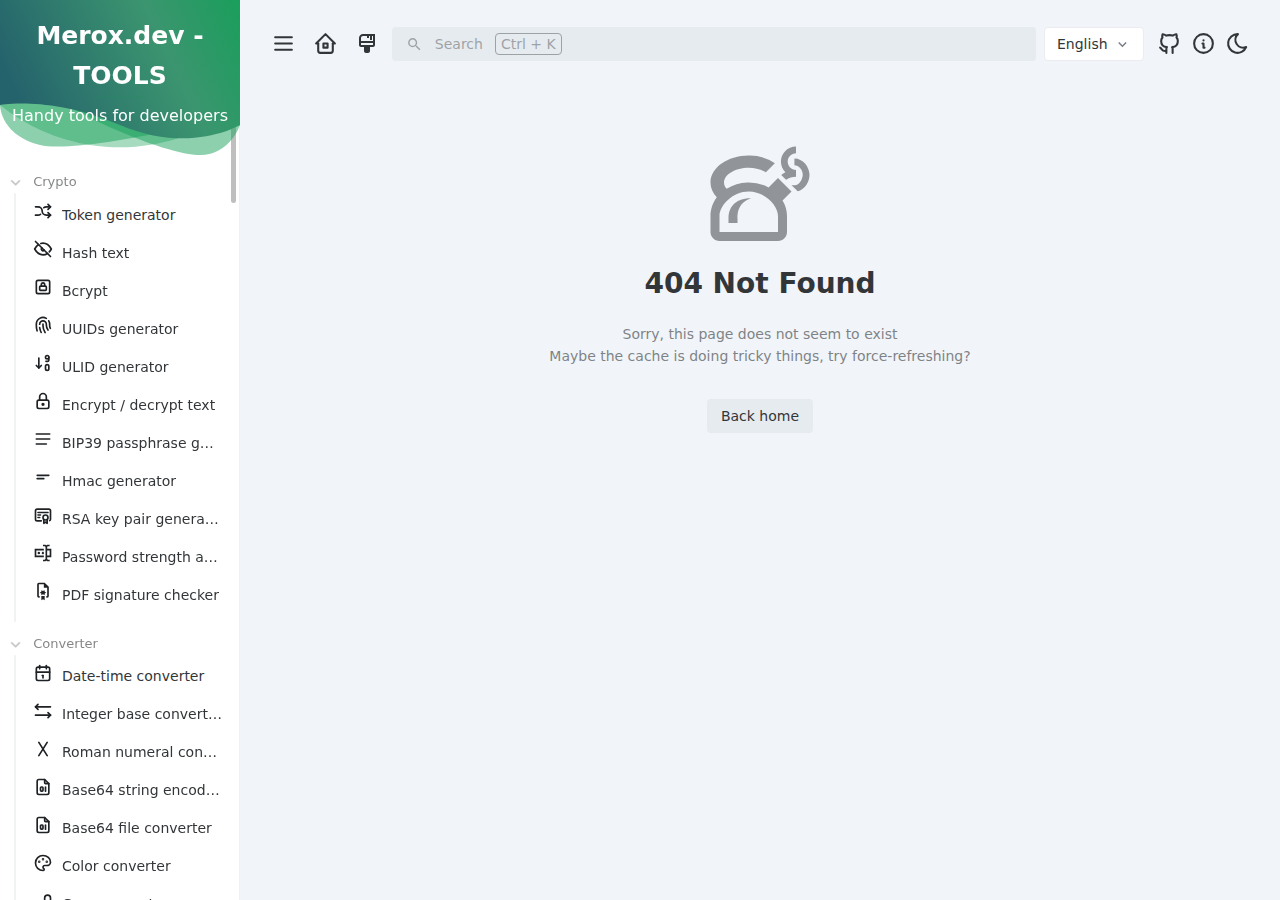
<file: index.html>
<!DOCTYPE html>
<html lang="en">
  <head>
    <meta charset="UTF-8" />
    <link rel="icon" href="favicon.ico" />
    <meta name="viewport" content="width=device-width, initial-scale=1.0" />
    <title>IT Tools - Handy online tools for developers</title>
    <meta itemprop="name" content="IT Tools - Handy online tools for developers" />
    <meta
      name="description"
      content="Collection of handy online tools for developers, with great UX. IT Tools is a free and open-source collection of handy online tools for developers & people working in IT."
    />
    <meta
      itemprop="description"
      content="Collection of handy online tools for developers, with great UX. IT Tools is a free and open-source collection of handy online tools for developers & people working in IT."
    />
    <link rel="author" href="humans.txt" />
    <link rel="canonical" href="https://it-tools.tech" />

    <link rel="apple-touch-icon" sizes="180x180" href="apple-touch-icon.png" />
    <link rel="icon" type="image/png" sizes="32x32" href="favicon-32x32.png" />
    <link rel="icon" type="image/png" sizes="16x16" href="favicon-16x16.png" />
    <link rel="mask-icon" href="safari-pinned-tab.svg" color="#18a058" />
    <meta name="msapplication-TileColor" content="#da532c" />
    <meta name="theme-color" content="#ffffff" />

    <meta property="og:url" content="https://it-tools.tech/" />
    <meta property="og:type" content="website" />
    <meta property="og:title" content="IT Tools - Handy online tools for developers" />
    <meta
      property="og:description"
      content="Collection of handy online tools for developers, with great UX. IT Tools is a free and open-source collection of handy online tools for developers & people working in IT."
    />
    <meta property="og:image" content="https://it-tools.tech/banner.png?v=2" />

    <meta name="twitter:card" content="summary_large_image" />
    <meta name="twitter:site" content="@ittoolsdottech" />
    <meta name="twitter:creator" content="@cthmsst" />

    <meta name="twitter:title" content="IT Tools - Handy online tools for developers" />
    <meta
      name="twitter:description"
      content="Collection of handy online tools for developers, with great UX. IT Tools is a free and open-source collection of handy online tools for developers & people working in IT."
    />
    <meta name="twitter:image" content="https://it-tools.tech/banner.png?v=2" />
    <meta name="twitter:image:alt" content="IT Tools - Handy online tools for developers" />
    <script type="module" crossorigin src="/assets/index-f857f4b3.js"></script>
    <link rel="stylesheet" href="/assets/index-f0157274.css">
  <link rel="manifest" href="/manifest.webmanifest">
  
  <script async src="https://pagead2.googlesyndication.com/pagead/js/adsbygoogle.js?client=ca-pub-2989869646477878"
     crossorigin="anonymous"></script>
  </head>
  <body>
    <div id="app"></div>
    
  </body>
</html>
</file>
<file: assets/index-f0157274.css>
*,:before,:after{--un-rotate:0;--un-rotate-x:0;--un-rotate-y:0;--un-rotate-z:0;--un-scale-x:1;--un-scale-y:1;--un-scale-z:1;--un-skew-x:0;--un-skew-y:0;--un-translate-x:0;--un-translate-y:0;--un-translate-z:0;--un-pan-x: ;--un-pan-y: ;--un-pinch-zoom: ;--un-scroll-snap-strictness:proximity;--un-ordinal: ;--un-slashed-zero: ;--un-numeric-figure: ;--un-numeric-spacing: ;--un-numeric-fraction: ;--un-border-spacing-x:0;--un-border-spacing-y:0;--un-ring-offset-shadow:0 0 rgb(0 0 0 / 0);--un-ring-shadow:0 0 rgb(0 0 0 / 0);--un-shadow-inset: ;--un-shadow:0 0 rgb(0 0 0 / 0);--un-ring-inset: ;--un-ring-offset-width:0px;--un-ring-offset-color:#fff;--un-ring-width:0px;--un-ring-color:rgb(147 197 253 / .5);--un-blur: ;--un-brightness: ;--un-contrast: ;--un-drop-shadow: ;--un-grayscale: ;--un-hue-rotate: ;--un-invert: ;--un-saturate: ;--un-sepia: ;--un-backdrop-blur: ;--un-backdrop-brightness: ;--un-backdrop-contrast: ;--un-backdrop-grayscale: ;--un-backdrop-hue-rotate: ;--un-backdrop-invert: ;--un-backdrop-opacity: ;--un-backdrop-saturate: ;--un-backdrop-sepia: }::backdrop{--un-rotate:0;--un-rotate-x:0;--un-rotate-y:0;--un-rotate-z:0;--un-scale-x:1;--un-scale-y:1;--un-scale-z:1;--un-skew-x:0;--un-skew-y:0;--un-translate-x:0;--un-translate-y:0;--un-translate-z:0;--un-pan-x: ;--un-pan-y: ;--un-pinch-zoom: ;--un-scroll-snap-strictness:proximity;--un-ordinal: ;--un-slashed-zero: ;--un-numeric-figure: ;--un-numeric-spacing: ;--un-numeric-fraction: ;--un-border-spacing-x:0;--un-border-spacing-y:0;--un-ring-offset-shadow:0 0 rgb(0 0 0 / 0);--un-ring-shadow:0 0 rgb(0 0 0 / 0);--un-shadow-inset: ;--un-shadow:0 0 rgb(0 0 0 / 0);--un-ring-inset: ;--un-ring-offset-width:0px;--un-ring-offset-color:#fff;--un-ring-width:0px;--un-ring-color:rgb(147 197 253 / .5);--un-blur: ;--un-brightness: ;--un-contrast: ;--un-drop-shadow: ;--un-grayscale: ;--un-hue-rotate: ;--un-invert: ;--un-saturate: ;--un-sepia: ;--un-backdrop-blur: ;--un-backdrop-brightness: ;--un-backdrop-contrast: ;--un-backdrop-grayscale: ;--un-backdrop-hue-rotate: ;--un-backdrop-invert: ;--un-backdrop-opacity: ;--un-backdrop-saturate: ;--un-backdrop-sepia: }.divider,[divider=""]{height:1px;background-color:currentColor;opacity:.1}.pretty-scrollbar::-webkit-scrollbar,[pretty-scrollbar=""]::-webkit-scrollbar{width:var(--scrollbar-width);height:var(--scrollbar-height)}.pretty-scrollbar,[pretty-scrollbar=""]{overflow:auto;scrollbar-color:var(--scrollbar-thumb) var(--scrollbar-track);--scrollbar-track:#f5f5f5;--scrollbar-thumb:#ddd;--scrollbar-width:8px;--scrollbar-height:8px;--scrollbar-track-radius:4px;--scrollbar-thumb-radius:4px;--un-scrollbar-thumb-opacity:1;--scrollbar-thumb:rgba(209,213,219,var(--un-scrollbar-thumb-opacity));--un-scrollbar-track-opacity:1;--scrollbar-track:rgba(243,244,246,var(--un-scrollbar-track-opacity))}.pretty-scrollbar::-webkit-scrollbar-thumb,[pretty-scrollbar=""]::-webkit-scrollbar-thumb{border-radius:var(--scrollbar-thumb-radius);background-color:var(--scrollbar-thumb)}.pretty-scrollbar::-webkit-scrollbar-track,[pretty-scrollbar=""]::-webkit-scrollbar-track{border-radius:var(--scrollbar-track-radius);background-color:var(--scrollbar-track)}.dark .pretty-scrollbar,.dark [pretty-scrollbar=""]{--un-scrollbar-thumb-opacity:1;--scrollbar-thumb:rgba(66,66,66,var(--un-scrollbar-thumb-opacity));--un-scrollbar-track-opacity:1;--scrollbar-track:rgba(104,104,104,var(--un-scrollbar-track-opacity))}.absolute,[absolute=""]{position:absolute}.fixed,[fixed=""]{position:fixed}.relative,[relative=""]{position:relative}.static{position:static}.bottom-100\%{bottom:100%}.left-0,[left-0=""]{left:0}.left-100\%{left:100%}.left-50\%{left:50%}.right-100\%{right:100%}.right-10px,[right-10px=""]{right:10px}.top-0,[top-0=""]{top:0}.top-100\%{top:100%}.top-10px,[top-10px=""]{top:10px}.top-50\%{top:50%}.line-clamp-2,[line-clamp~="2"]{overflow:hidden;display:-webkit-box;-webkit-box-orient:vertical;-webkit-line-clamp:2;line-clamp:2}.z-10,[z-10=""]{z-index:10}.grid,[grid=""]{display:grid}.grid-cols-1,[cols~="1"],[grid-cols-1=""]{grid-template-columns:repeat(1,minmax(0,1fr))}.grid-cols-2,[grid-cols-2=""]{grid-template-columns:repeat(2,minmax(0,1fr))}.grid-cols-5,[grid-cols-5=""]{grid-template-columns:repeat(5,minmax(0,1fr))}[cols~="3"]{grid-template-columns:repeat(3,minmax(0,1fr))}[cols~="4"]{grid-template-columns:repeat(4,minmax(0,1fr))}[rows~="1"]{grid-template-rows:repeat(1,minmax(0,1fr))}[rows~="2"]{grid-template-rows:repeat(2,minmax(0,1fr))}[rows~="20"]{grid-template-rows:repeat(20,minmax(0,1fr))}[rows~="3"]{grid-template-rows:repeat(3,minmax(0,1fr))}[rows~="4"]{grid-template-rows:repeat(4,minmax(0,1fr))}[rows~="5"]{grid-template-rows:repeat(5,minmax(0,1fr))}[rows~="8"]{grid-template-rows:repeat(8,minmax(0,1fr))}.m-0,[m-0=""]{margin:0}.m-x-auto,.mx-auto,[m-x-auto=""],[mx-auto=""]{margin-left:auto;margin-right:auto}.mx-1,[mx-1=""]{margin-left:.25rem;margin-right:.25rem}.mx-2{margin-left:.5rem;margin-right:.5rem}.my,.my-4,[my-4=""]{margin-top:1rem;margin-bottom:1rem}.my-16px,[my-16px=""]{margin-top:16px;margin-bottom:16px}.my-2,[my-2=""]{margin-top:.5rem;margin-bottom:.5rem}.my-3,[my-3=""]{margin-top:.75rem;margin-bottom:.75rem}.my-5px{margin-top:5px;margin-bottom:5px}.my-8,[my-8=""]{margin-top:2rem;margin-bottom:2rem}.mb-1,[mb-1=""]{margin-bottom:.25rem}.mb-10,[mb-10=""]{margin-bottom:2.5rem}.mb-2,[mb-2=""]{margin-bottom:.5rem}.mb-3,[mb-3=""]{margin-bottom:.75rem}.mb-4,[mb-4=""]{margin-bottom:1rem}.mb-5,[mb-5=""]{margin-bottom:1.25rem}.mb-5px,[mb-5px=""]{margin-bottom:5px}.mb-6,[mb-6=""]{margin-bottom:1.5rem}.mb-8,[mb-8=""]{margin-bottom:2rem}.me{margin-inline-end:1rem}.ml-2,[ml-2=""]{margin-left:.5rem}.ml-3,[ml-3=""]{margin-left:.75rem}.ml-5px{margin-left:5px}.ml-6px,[ml-6px=""]{margin-left:6px}.ml-8px,[ml-8px=""]{margin-left:8px}.mr-2,[mr-2=""]{margin-right:.5rem}.mr-3,[mr-3=""]{margin-right:.75rem}.mr-4,[mr-4=""]{margin-right:1rem}.mr-5px{margin-right:5px}.mr-6px,[mr-6px=""]{margin-right:6px}.ms{margin-inline-start:1rem}.mt-1,[mt-1=""]{margin-top:.25rem}.mt-12,[mt-12=""]{margin-top:3rem}.mt-12px,[mt-12px=""]{margin-top:12px}.mt-2,[mt-2=""]{margin-top:.5rem}.mt-20,[mt-20=""]{margin-top:5rem}.mt-25px{margin-top:25px}.mt-3,[mt-3=""]{margin-top:.75rem}.mt-4,[mt-4=""]{margin-top:1rem}.mt-5,[mt-5=""]{margin-top:1.25rem}.mt-50px,[mt-50px=""]{margin-top:50px}.mt-5px{margin-top:5px}.mt-60px,[mt-60px=""]{margin-top:60px}.block{display:block}.inline-block,[inline-block=""]{display:inline-block}.hidden,[hidden=""]{display:none}[size~="1"]{width:.25rem;height:.25rem}[size~="18"]{width:4.5rem;height:4.5rem}[size~="22"]{width:5.5rem;height:5.5rem}[size~="25"]{width:6.25rem;height:6.25rem}[size~="30"]{width:7.5rem;height:7.5rem}[size~="40"]{width:10rem;height:10rem}.h-1px{height:1px}.h-30px,[h-30px=""]{height:30px}.h-600px,[h-600px=""]{height:600px}.h-full,[h-full=""]{height:100%}.h1{height:.25rem}.h2{height:.5rem}.h3{height:.75rem}.h6{height:1.5rem}.important\:h-10,[important\:h-10=""]{height:2.5rem!important}.important\:h-12,[important\:h-12=""]{height:3rem!important}.important\:max-w-650px,[important\:max-w-650px=""]{max-width:650px!important}.important\:w-10,[important\:w-10=""]{width:2.5rem!important}.max-h-312px,[max-h-312px=""]{max-height:312px}.max-h-full,[max-h-full=""]{max-height:100%}.max-w-100px{max-width:100px}.max-w-2400px,[max-w-2400px=""]{max-width:2400px}.max-w-600px,[max-w-600px=""]{max-width:600px}.max-w-sm,[max-w-sm=""]{max-width:24rem}.max-w-xl,[max-w-xl=""]{max-width:36rem}.min-w-0,[min-w-0=""]{min-width:0}.min-w-130px,[min-w-130px=""]{min-width:130px}.min-w-fit,[min-w-fit=""]{min-width:fit-content}.w-100px,[w-100px=""]{width:100px}.w-150px,[w-150px=""]{width:150px}.w-200px,[w-200px=""]{width:200px}.w-30px,[w-30px=""]{width:30px}.w-75px,[w-75px=""]{width:75px}.w-full,[w-full=""]{width:100%}[w~="90%"]{width:90%}.flex,[flex=""]{display:flex}.inline-flex{display:inline-flex}.important\:flex-full,[important\:flex-full=""]{flex:100%!important}.flex-1,[flex-1=""]{flex:1 1 0%}.important\:flex-1,[important\:flex-1=""]{flex:1 1 0%!important}.flex-shrink{flex-shrink:1}.important\:flex-shrink-0,[important\:flex-shrink-0=""]{flex-shrink:0!important}.shrink-0,[shrink-0=""]{flex-shrink:0}.flex-grow,[flex-grow=""]{flex-grow:1}.important\:flex-grow-0,[important\:flex-grow-0=""]{flex-grow:0!important}.important\:flex-grow-0\>{flex-grow:1!important}.flex-basis-5xl,[flex-basis-5xl=""]{flex-basis:3rem}.flex-row{flex-direction:row}.flex-col,[flex-col=""]{flex-direction:column}.flex-wrap{flex-wrap:wrap}.flex-nowrap,[flex-nowrap=""]{flex-wrap:nowrap}.table{display:table}.border-collapse{border-collapse:collapse}.-translate-x-1\/2{--un-translate-x:-50%;transform:translate(var(--un-translate-x)) translateY(var(--un-translate-y)) translateZ(var(--un-translate-z)) rotate(var(--un-rotate)) rotateX(var(--un-rotate-x)) rotateY(var(--un-rotate-y)) rotate(var(--un-rotate-z)) skew(var(--un-skew-x)) skewY(var(--un-skew-y)) scaleX(var(--un-scale-x)) scaleY(var(--un-scale-y)) scaleZ(var(--un-scale-z))}.-translate-y-1\/2{--un-translate-y:-50%;transform:translate(var(--un-translate-x)) translateY(var(--un-translate-y)) translateZ(var(--un-translate-z)) rotate(var(--un-rotate)) rotateX(var(--un-rotate-x)) rotateY(var(--un-rotate-y)) rotate(var(--un-rotate-z)) skew(var(--un-skew-x)) skewY(var(--un-skew-y)) scaleX(var(--un-scale-x)) scaleY(var(--un-scale-y)) scaleZ(var(--un-scale-z))}.rotate-0{--un-rotate-x:0;--un-rotate-y:0;--un-rotate-z:0;--un-rotate:0;transform:translate(var(--un-translate-x)) translateY(var(--un-translate-y)) translateZ(var(--un-translate-z)) rotate(var(--un-rotate)) rotateX(var(--un-rotate-x)) rotateY(var(--un-rotate-y)) rotate(var(--un-rotate-z)) skew(var(--un-skew-x)) skewY(var(--un-skew-y)) scaleX(var(--un-scale-x)) scaleY(var(--un-scale-y)) scaleZ(var(--un-scale-z))}.rotate-90{--un-rotate-x:0;--un-rotate-y:0;--un-rotate-z:0;--un-rotate:90deg;transform:translate(var(--un-translate-x)) translateY(var(--un-translate-y)) translateZ(var(--un-translate-z)) rotate(var(--un-rotate)) rotateX(var(--un-rotate-x)) rotateY(var(--un-rotate-y)) rotate(var(--un-rotate-z)) skew(var(--un-skew-x)) skewY(var(--un-skew-y)) scaleX(var(--un-scale-x)) scaleY(var(--un-scale-y)) scaleZ(var(--un-scale-z))}.transform-rotate--90{--un-rotate-x:0;--un-rotate-y:0;--un-rotate-z:0;--un-rotate:-90deg;transform:translate(var(--un-translate-x)) translateY(var(--un-translate-y)) translateZ(var(--un-translate-z)) rotate(var(--un-rotate)) rotateX(var(--un-rotate-x)) rotateY(var(--un-rotate-y)) rotate(var(--un-rotate-z)) skew(var(--un-skew-x)) skewY(var(--un-skew-y)) scaleX(var(--un-scale-x)) scaleY(var(--un-scale-y)) scaleZ(var(--un-scale-z))}.scale-0{--un-scale-x:0;--un-scale-y:0;transform:translate(var(--un-translate-x)) translateY(var(--un-translate-y)) translateZ(var(--un-translate-z)) rotate(var(--un-rotate)) rotateX(var(--un-rotate-x)) rotateY(var(--un-rotate-y)) rotate(var(--un-rotate-z)) skew(var(--un-skew-x)) skewY(var(--un-skew-y)) scaleX(var(--un-scale-x)) scaleY(var(--un-scale-y)) scaleZ(var(--un-scale-z))}.scale-100{--un-scale-x:1;--un-scale-y:1;transform:translate(var(--un-translate-x)) translateY(var(--un-translate-y)) translateZ(var(--un-translate-z)) rotate(var(--un-rotate)) rotateX(var(--un-rotate-x)) rotateY(var(--un-rotate-y)) rotate(var(--un-rotate-z)) skew(var(--un-skew-x)) skewY(var(--un-skew-y)) scaleX(var(--un-scale-x)) scaleY(var(--un-scale-y)) scaleZ(var(--un-scale-z))}.transform{transform:translate(var(--un-translate-x)) translateY(var(--un-translate-y)) translateZ(var(--un-translate-z)) rotate(var(--un-rotate)) rotateX(var(--un-rotate-x)) rotateY(var(--un-rotate-y)) rotate(var(--un-rotate-z)) skew(var(--un-skew-x)) skewY(var(--un-skew-y)) scaleX(var(--un-scale-x)) scaleY(var(--un-scale-y)) scaleZ(var(--un-scale-z))}.cursor-pointer,[cursor-pointer=""]{cursor:pointer}.resize{resize:both}.items-center,[items-center=""]{align-items:center}.items-baseline,[items-baseline=""]{align-items:baseline}.important\:justify-start,[important\:justify-start=""]{justify-content:flex-start!important}.justify-center,[justify-center=""]{justify-content:center}.justify-between,[justify-between=""]{justify-content:space-between}.gap-10px,[gap-10px=""]{gap:10px}.gap-12,[gap-12=""]{gap:3rem}.gap-12px,[gap-12px=""]{gap:12px}.gap-2,[gap-2=""]{gap:.5rem}.gap-3,[gap-3=""]{gap:.75rem}.gap-4,[gap-4=""]{gap:1rem}.gap-5px,[gap-5px=""]{gap:5px}.gap-8px,[gap-8px=""]{gap:8px}.gap-y-2,[gap-y-2=""]{row-gap:.5rem}.overflow-auto,[overflow-auto=""]{overflow:auto}.overflow-hidden,[overflow-hidden=""]{overflow:hidden}.overflow-x-auto{overflow-x:auto}.overflow-y-auto,[overflow-y-auto=""]{overflow-y:auto}.truncate,[truncate=""]{overflow:hidden;text-overflow:ellipsis;white-space:nowrap}.whitespace-nowrap{white-space:nowrap}.break-all,[break-all=""]{word-break:break-all}.break-anywhere,[break-anywhere=""]{overflow-wrap:anywhere}.\!border-2px{border-width:2px!important}.b,.border,[border=""],[border~="1px"]{border-width:1px}.border-2px{border-width:2px}.important\:border-x,[important\:border-x~="1px"]{border-left-width:1px!important;border-right-width:1px!important}.b-r,[b-r=""]{border-right-width:1px}.border-b,[border-b~="1px"]{border-bottom-width:1px}.b-gray,[b-gray=""]{--un-border-opacity:1;border-color:rgb(156 163 175 / var(--un-border-opacity))}.border-current,[border-current=""],[border~=current]{border-color:currentColor}.border-gray-300{--un-border-opacity:1;border-color:rgb(209 213 219 / var(--un-border-opacity))}.border-primary{--un-border-opacity:1;border-color:rgb(30 165 76 / var(--un-border-opacity))}.important\:border-primary,.\!hover\:border-primary:hover,.hover\:important\:border-primary:hover,[hover\:important\:border-primary=""]:hover{--un-border-opacity:1 !important;border-color:rgb(30 165 76 / var(--un-border-opacity))!important}[important\:border-x~=gray]{--un-border-opacity:1 !important;--un-border-left-opacity:var(--un-border-opacity) !important;border-left-color:rgb(156 163 175 / var(--un-border-left-opacity))!important;--un-border-right-opacity:var(--un-border-opacity) !important;border-right-color:rgb(156 163 175 / var(--un-border-right-opacity))!important}.dark [border-b~="dark:#282828"]{--un-border-opacity:1;--un-border-bottom-opacity:var(--un-border-opacity);border-bottom-color:rgb(40 40 40 / var(--un-border-bottom-opacity))}.dark [border-b~="dark:transparent"]{border-bottom-color:transparent}[border-b~="#efeff5"]{--un-border-opacity:1;--un-border-bottom-opacity:var(--un-border-opacity);border-bottom-color:rgb(239 239 245 / var(--un-border-bottom-opacity))}.b-op-10,[b-op-10=""]{--un-border-opacity:.1}.border-op-40,[border-op-40=""]{--un-border-opacity:.4}.border-opacity-100{--un-border-opacity:1}.border-opacity-50{--un-border-opacity:.5}[border~=op-30]{--un-border-opacity:.3}[important\:border-x~=op-40]{--un-border-left-opacity:.4 !important;--un-border-right-opacity:.4 !important}.b-rd-4px,[b-rd-4px=""]{border-radius:4px}.b-rd-xl,[b-rd-xl=""]{border-radius:.75rem}.important\:rounded-0,[important\:rounded-0=""]{border-radius:0!important}.rounded,[rounded=""]{border-radius:.25rem}.rounded-full{border-radius:9999px}.rounded-lg{border-radius:.5rem}.rounded-md,[rounded-md=""]{border-radius:.375rem}.important\:rounded-l-none,[important\:rounded-l-none=""]{border-top-left-radius:0!important;border-bottom-left-radius:0!important}.important\:rounded-r-none,[important\:rounded-r-none=""]{border-top-right-radius:0!important;border-bottom-right-radius:0!important}.border-dashed{border-style:dashed}.border-solid,[border-solid=""],[border~=solid]{border-style:solid}.important\:border-none,[important\:border-none=""]{border-style:none!important}[important\:border-x~=solid]{border-left-style:solid!important;border-right-style:solid!important}.b-r-solid,[b-r-solid=""]{border-right-style:solid}.important\:border-b-none{border-bottom-style:none!important}[border-b~=solid]{border-bottom-style:solid}.bg-\#eeeeee{--un-bg-opacity:1;background-color:rgb(238 238 238 / var(--un-bg-opacity))}.bg-\#ffffff{--un-bg-opacity:1;background-color:rgb(255 255 255 / var(--un-bg-opacity))}.bg-black{--un-bg-opacity:1;background-color:rgb(0 0 0 / var(--un-bg-opacity))}.bg-gray-300{--un-bg-opacity:1;background-color:rgb(209 213 219 / var(--un-bg-opacity))}.bg-primary{--un-bg-opacity:1;background-color:rgb(30 165 76 / var(--un-bg-opacity))}.bg-white{--un-bg-opacity:1;background-color:rgb(255 255 255 / var(--un-bg-opacity))}.dark .dark\:bg-\#232323{--un-bg-opacity:1;background-color:rgb(35 35 35 / var(--un-bg-opacity))}.dark .dark\:bg-\#333333{--un-bg-opacity:1;background-color:rgb(51 51 51 / var(--un-bg-opacity))}.hover\:bg-primary:hover,[hover\:bg-primary=""]:hover{--un-bg-opacity:1;background-color:rgb(30 165 76 / var(--un-bg-opacity))}.important\:p0,[important\:p0=""],[important\:pa-0=""]{padding:0!important}.important\:pa-12px,[important\:pa-12px=""]{padding:12px!important}.p-8,[p-8=""]{padding:2rem}.pa-24px,[pa-24px=""]{padding:24px}.pa-3,[pa-3=""]{padding:.75rem}.pa-5,[pa-5=""]{padding:1.25rem}.important\:py-12,[important\:py-12=""]{padding-top:3rem!important;padding-bottom:3rem!important}.important\:py-8px,[important\:py-8px=""]{padding-top:8px!important;padding-bottom:8px!important}.px,.px-4,[px-4=""]{padding-left:1rem;padding-right:1rem}.px-10px{padding-left:10px;padding-right:10px}.px-12px,[px-12px=""]{padding-left:12px;padding-right:12px}.px-2,[px-2=""]{padding-left:.5rem;padding-right:.5rem}.px-5px,[px-5px=""]{padding-left:5px;padding-right:5px}.px-6{padding-left:1.5rem;padding-right:1.5rem}.px-8px{padding-left:8px;padding-right:8px}.px8,[px8=""]{padding-left:2rem;padding-right:2rem}.py-1,[py-1=""]{padding-top:.25rem;padding-bottom:.25rem}.py-2,[py-2=""]{padding-top:.5rem;padding-bottom:.5rem}.py-2px{padding-top:2px;padding-bottom:2px}.py-3{padding-top:.75rem;padding-bottom:.75rem}.py-3px,[py-3px=""]{padding-top:3px;padding-bottom:3px}.py-4{padding-top:1rem;padding-bottom:1rem}.py-6px{padding-top:6px;padding-bottom:6px}[py-4px=""]{padding-top:4px;padding-bottom:4px}.important\:pl-10px,[important\:pl-10px=""]{padding-left:10px!important}.important\:pr-5px,[important\:pr-5px=""]{padding-right:5px!important}.pb6,[pb6=""]{padding-bottom:1.5rem}.pl-4,[pl-4=""]{padding-left:1rem}.pr-12px,[pr-12px=""]{padding-right:12px}.pr-4,[pr-4=""]{padding-right:1rem}.pt{padding-top:1rem}.pt-1,[pt-1=""]{padding-top:.25rem}.pt-50px{padding-top:50px}.text-center,[text-center=""]{text-align:center}.important\:text-left,[important\:text-left=""]{text-align:left!important}.text-left,[text-left=""]{text-align:left}.text-right,[text-right=""]{text-align:right}.text-justify,[text-justify=""]{text-align:justify}.indent{text-indent:1.5rem}[indent~="8"]{text-indent:2rem}.text-wrap,[text-wrap=""]{text-wrap:wrap}.text-balance{text-wrap:balance}.important\:text-22px,[important\:text-22px=""]{font-size:22px!important}.text-13px,[text-13px=""]{font-size:13px}.text-15px,[text-15px=""]{font-size:15px}.text-16px,[text-16px=""]{font-size:16px}.text-20px,[text-20px=""]{font-size:20px}.text-2xl,[text-2xl=""]{font-size:1.5rem;line-height:2rem}.text-30px,[text-30px=""]{font-size:30px}.text-3xl,[text-3xl=""]{font-size:1.875rem;line-height:2.25rem}.text-40px,[text-40px=""]{font-size:40px}.text-90px,[text-90px=""]{font-size:90px}.text-lg,[text-lg=""]{font-size:1.125rem;line-height:1.75rem}.text-sm,[text-sm=""]{font-size:.875rem;line-height:1.25rem}.text-xl,[text-xl=""]{font-size:1.25rem;line-height:1.75rem}.text-xs,[text-xs=""]{font-size:.75rem;line-height:1rem}.dark .dark\:text-gray-400,.text-gray-400{--un-text-opacity:1;color:rgb(156 163 175 / var(--un-text-opacity))}.dark .dark\:text-neutral-400,.text-neutral-400{--un-text-opacity:1;color:rgb(163 163 163 / var(--un-text-opacity))}.dark .dark\:text-neutral-600{--un-text-opacity:1;color:rgb(82 82 82 / var(--un-text-opacity))}.dark .dark\:text-neutral-800{--un-text-opacity:1;color:rgb(38 38 38 / var(--un-text-opacity))}.dark .dark\:color-white,.dark .dark\:text-white,.dark [dark\:color-white=""],.text-white{--un-text-opacity:1;color:rgb(255 255 255 / var(--un-text-opacity))}.color-black,.text-black,[color-black=""]{--un-text-opacity:1;color:rgb(0 0 0 / var(--un-text-opacity))}.color-current,.text-current,[color-current=""]{color:currentColor}.text-gray-500{--un-text-opacity:1;color:rgb(107 114 128 / var(--un-text-opacity))}.text-gray-700{--un-text-opacity:1;color:rgb(55 65 81 / var(--un-text-opacity))}.text-neutral-500{--un-text-opacity:1;color:rgb(115 115 115 / var(--un-text-opacity))}.text-primary,[text-primary=""],.hover\:text-primary:hover{--un-text-opacity:1;color:rgb(30 165 76 / var(--un-text-opacity))}.hover\:text-white:hover{--un-text-opacity:1;color:rgb(255 255 255 / var(--un-text-opacity))}[hover\:text-primary=""]:hover{--un-text-opacity:1;color:rgb(30 165 76 / var(--un-text-opacity))}[hover\:text-white=""]:hover{--un-text-opacity:1;color:rgb(255 255 255 / var(--un-text-opacity))}[color~="#18a058"]{--un-text-opacity:1;color:rgb(24 160 88 / var(--un-text-opacity))}.font-500{font-weight:500}.font-bold,[font-bold=""]{font-weight:700}.fw-600,[fw-600=""]{font-weight:600}.leading-5{line-height:1.25rem}.lh-1,[lh-1=""]{line-height:.25rem}.lh-normal,[lh-normal=""]{line-height:1.5}.lh-tight,[lh-tight=""]{line-height:1.25}.\!font-mono,.important\:font-mono,[important\:font-mono=""]{font-family:ui-monospace,SFMono-Regular,Menlo,Monaco,Consolas,Liberation Mono,Courier New,monospace!important}.font-mono,[font-mono=""]{font-family:ui-monospace,SFMono-Regular,Menlo,Monaco,Consolas,Liberation Mono,Courier New,monospace}.uppercase{text-transform:uppercase}.lowercase{text-transform:lowercase}.italic,[italic=""]{font-style:italic}.underline,.hover\:underline:hover{text-decoration-line:underline}.decoration-none{text-decoration:none}.tab{-moz-tab-size:4;-o-tab-size:4;tab-size:4}.op-0{opacity:0}.op-100{opacity:1}.op-30{opacity:.3}.op-40,[op-40=""]{opacity:.4}.op-50,[op-50=""]{opacity:.5}.op-60,[op-60=""]{opacity:.6}.op-70,.opacity-70,[op-70=""],[opacity-70=""]{opacity:.7}.op-90,[op-90=""]{opacity:.9}.shadow{--un-shadow:var(--un-shadow-inset) 0 1px 3px 0 var(--un-shadow-color, rgb(0 0 0 / .1)),var(--un-shadow-inset) 0 1px 2px -1px var(--un-shadow-color, rgb(0 0 0 / .1));box-shadow:var(--un-ring-offset-shadow),var(--un-ring-shadow),var(--un-shadow)}.shadow-lg{--un-shadow:var(--un-shadow-inset) 0 10px 15px -3px var(--un-shadow-color, rgb(0 0 0 / .1)),var(--un-shadow-inset) 0 4px 6px -4px var(--un-shadow-color, rgb(0 0 0 / .1));box-shadow:var(--un-ring-offset-shadow),var(--un-ring-shadow),var(--un-shadow)}.shadow-xl,[shadow-xl=""]{--un-shadow:var(--un-shadow-inset) 0 20px 25px -5px var(--un-shadow-color, rgb(0 0 0 / .1)),var(--un-shadow-inset) 0 8px 10px -6px var(--un-shadow-color, rgb(0 0 0 / .1));box-shadow:var(--un-ring-offset-shadow),var(--un-ring-shadow),var(--un-shadow)}.outline{outline-style:solid}.transition,[transition=""]{transition-property:color,background-color,border-color,text-decoration-color,fill,stroke,opacity,box-shadow,transform,filter,backdrop-filter;transition-timing-function:cubic-bezier(.4,0,.2,1);transition-duration:.15s}.transition-colors{transition-property:color,background-color,border-color,text-decoration-color,fill,stroke;transition-timing-function:cubic-bezier(.4,0,.2,1);transition-duration:.15s}.transition-transform,[transition-transform=""]{transition-property:transform;transition-timing-function:cubic-bezier(.4,0,.2,1);transition-duration:.15s}.transition-duration-0\.2s{transition-duration:.2s}.transition-duration-0\.5s{transition-duration:.5s}.ease,.ease-in-out{transition-timing-function:cubic-bezier(.4,0,.2,1)}.ease-out{transition-timing-function:cubic-bezier(0,0,.2,1)}@media (min-width: 640px){.sm\:grid-cols-2,[sm\:grid-cols-2=""]{grid-template-columns:repeat(2,minmax(0,1fr))}.sm\:inline,[sm\:inline=""]{display:inline}.sm\:block,[sm\:block=""]{display:block}.sm\:hidden,[sm\:hidden=""]{display:none}}@media (min-width: 768px){.md\:grid-cols-3,[md\:grid-cols-3=""]{grid-template-columns:repeat(3,minmax(0,1fr))}.md\:flex-row,[md\:flex-row=""]{flex-direction:row}}@media (min-width: 1024px){.lg\:grid-cols-3{grid-template-columns:repeat(3,minmax(0,1fr))}.lg\:grid-cols-4,[lg\:grid-cols-4=""]{grid-template-columns:repeat(4,minmax(0,1fr))}}@media (min-width: 1280px){.xl\:grid-cols-4{grid-template-columns:repeat(4,minmax(0,1fr))}.xl\:grid-cols-6,[xl\:grid-cols-6=""]{grid-template-columns:repeat(6,minmax(0,1fr))}}.c-modal--overlay[data-v-94793f53]{background-color:#00000080}.c-modal--container[data-v-94793f53]{background-color:var(--f6e4b4d2)}.v-enter-active[data-v-94793f53],.v-leave-active[data-v-94793f53]{transition:opacity .3s ease-in-out}.v-enter-from[data-v-94793f53],.v-leave-to[data-v-94793f53]{opacity:0}.c-button[data-v-147876cf]{line-height:1;font-family:inherit;font-size:var(--9a468bfe);border:none;text-align:center;cursor:pointer;text-decoration:none;height:var(--09441655);font-weight:400;color:var(--e1cab870);padding:0 14px;border-radius:4px;transition:background-color cubic-bezier(.4,0,.2,1) .3s;background-color:var(--645976e7);display:inline-flex;flex-direction:row;align-items:center;justify-content:center;flex-shrink:0}.c-button.round[data-v-147876cf]{border-radius:100px}.c-button.circle[data-v-147876cf]{border-radius:var(--09441655);width:var(--09441655);padding:0}.c-button[data-v-147876cf]:not(.disabled):hover{background-color:var(--cea95e96)}.c-button[data-v-147876cf]:not(.disabled):active{background-color:var(--369e4b1b)}.c-button[data-v-147876cf]:focus{outline:1px solid var(--c8f65826)}.c-button.disabled[data-v-147876cf]{opacity:.5;cursor:not-allowed}.c-input-text[data-v-c4df69f5]{display:inline-flex;flex-direction:column;width:100%}.c-input-text.label-left[data-v-c4df69f5]{flex-direction:row;align-items:baseline}.c-input-text.error>.input[data-v-c4df69f5]{border-color:var(--1578999c)}.c-input-text.error>.input[data-v-c4df69f5]:hover,.c-input-text.error>.input[data-v-c4df69f5]:focus{border-color:var(--1578999c)}.c-input-text.error>.input[data-v-c4df69f5]:focus{background-color:var(--b18512fa)}.c-input-text.error .feedback[data-v-c4df69f5]{color:var(--1578999c)}.c-input-text>.label[data-v-c4df69f5]{margin-bottom:5px;flex:0 0 var(--15951ced);text-align:var(--1460862c);padding-right:12px}.c-input-text .feedback-wrapper[data-v-c4df69f5]{flex:1 1 0;min-width:0}.c-input-text .input-wrapper[data-v-c4df69f5]{display:flex;flex-direction:row;align-items:center;background-color:var(--e1b5bfd6);color:transparent;border:1px solid var(--e9ed6052);border-radius:4px;padding:0 4px 0 12px;transition:border-color .2s ease-in-out}.multiline.c-input-text .input-wrapper[data-v-c4df69f5]{resize:vertical;overflow:hidden}.multiline.c-input-text .input-wrapper>textarea[data-v-c4df69f5]{height:100%;resize:none;word-break:break-word;white-space:pre-wrap;overflow-wrap:break-word;border:none;outline:none;font-family:inherit;font-size:inherit;color:var(--1728643c)}.multiline.c-input-text .input-wrapper>textarea[data-v-c4df69f5]::placeholder{color:var(--ffa9e664)}.c-input-text .input-wrapper>.input[data-v-c4df69f5]{flex:1 1 0;min-width:0;padding:8px 0;outline:none;background-color:transparent;background-image:none;-webkit-box-shadow:none;-moz-box-shadow:none;box-shadow:none;border:none;color:var(--1728643c)}.c-input-text .input-wrapper>.input[data-v-c4df69f5]::placeholder{color:var(--ffa9e664)}.c-input-text .input-wrapper[data-v-c4df69f5]:hover{border-color:var(--ac68db28)}.c-input-text .input-wrapper[data-v-c4df69f5]:focus-within{border-color:var(--ac68db28);background-color:var(--0ab89a02)}.c-input-text.error .input-wrapper[data-v-c4df69f5]{border-color:var(--1578999c)}.c-input-text.error .input-wrapper[data-v-c4df69f5]:hover,.c-input-text.error .input-wrapper[data-v-c4df69f5]:focus-within{border-color:var(--1578999c)}.c-input-text.error .input-wrapper[data-v-c4df69f5]:focus-within{background-color:var(--b18512fa)}.c-input-text.disabled .input-wrapper[data-v-c4df69f5]{opacity:.5}.c-input-text.disabled .input-wrapper[data-v-c4df69f5]:hover,.c-input-text.disabled .input-wrapper[data-v-c4df69f5]:focus-within{border-color:var(--e9ed6052)}.c-input-text.disabled .input-wrapper>.input[data-v-c4df69f5]{cursor:not-allowed}.c-input-text[data-v-ae934b0a]{font-size:18px}.c-input-text[data-v-ae934b0a] .input-wrapper{padding:4px 4px 4px 18px}.c-modal--overlay[data-v-ae934b0a]{align-items:flex-start!important;padding-top:80px}.c-link[data-v-affd0f5f]{line-height:inherit;font-family:inherit;font-size:inherit;border:none;cursor:pointer;text-decoration:none;font-weight:400;color:var(--1eb0d378);border-radius:4px;transition:color cubic-bezier(.4,0,.2,1) .3s;outline-offset:1px}.c-link[data-v-affd0f5f]:hover{color:var(--7db8d4dc)}.c-link[data-v-affd0f5f]:active{color:var(--1eb0d378)}.c-link[data-v-affd0f5f]:focus{color:var(--1fc91bc5)}.c-select .search-input[data-v-71119859]{all:unset}.c-select .search-input[data-v-71119859]::placeholder{color:var(--787f8ac6)}.c-select .c-select-input[data-v-71119859]{background-color:var(--4cfa251d);border:1px solid var(--2ffa18df);border-radius:4px;padding:0 12px;font-family:inherit;font-size:var(--bec124ac);height:var(--8725773e);transition:border-color .2s ease-in-out}.c-select .c-select-input .placeholder[data-v-71119859],.c-select .c-select-input .chevron[data-v-71119859]{color:var(--787f8ac6)}.c-select .c-select-dropdown[data-v-71119859]{background-color:var(--4cfa251d);border-radius:4px;box-shadow:var(--c6aafd6e);font-family:inherit;font-size:inherit;line-height:1;padding:6px}.c-select .c-select-dropdown .c-select-dropdown-option[data-v-71119859]{border-radius:4px;padding:8px 12px;background-color:transparent;transition:background-color .2s ease-in-out}.c-select .c-select-dropdown .c-select-dropdown-option.active[data-v-71119859]{color:var(--5efae822)}.c-select .c-select-dropdown .c-select-dropdown-option[data-v-71119859]:hover,.c-select .c-select-dropdown .c-select-dropdown-option.hover[data-v-71119859]{background-color:var(--3c0befbc)}.dropdown-enter-active[data-v-71119859],.dropdown-leave-active[data-v-71119859]{transition:opacity .2s,transform .2s}.dropdown-enter-from[data-v-71119859],.dropdown-leave-to[data-v-71119859]{opacity:0;transform:translateY(-10px)}.dropdown-enter-to[data-v-71119859],.dropdown-leave-from[data-v-71119859]{opacity:1;transform:translateY(0)}.overlay[data-v-63c31e01]{position:absolute;top:0;left:0;width:100%;height:100%;background-color:#00000080;cursor:pointer}.content[data-v-63c31e01] .n-layout-scroll-container{padding:26px}.n-layout[data-v-63c31e01]{height:100vh}.n-button[data-v-a205225c]:not(:last-child){margin-right:5px}.menu-icon-item[data-v-962461ab]{position:relative}.menu-icon-item .badge[data-v-962461ab]{position:absolute;background-color:var(--c9671612);border-radius:10px;line-height:1;top:3px;left:-6px;font-size:10px;height:6px;width:6px}.menu-wrapper[data-v-50838923]{display:flex;flex-direction:row}.menu-wrapper .menu[data-v-50838923]{flex:1;margin-bottom:5px}.menu-wrapper .menu[data-v-50838923] .n-menu-item-content:before{left:0;right:13px}.menu-wrapper .toggle-bar[data-v-50838923]{width:24px;opacity:.1;transition:opacity ease .2s;position:relative;cursor:pointer}.menu-wrapper .toggle-bar[data-v-50838923]:before{width:2px;height:100%;content:" ";background-color:var(--2adda884);border-radius:2px;position:absolute;top:0;left:14px}.menu-wrapper .toggle-bar[data-v-50838923]:hover{opacity:.5}.support-button[data-v-f7cc3582]{background:#25636c;background:linear-gradient(48deg,#25636c 0%,#3b956f 60%,#14a058 100%);color:#fff!important;transition:padding ease .2s!important}.support-button[data-v-f7cc3582]:hover{color:#fff;padding-left:30px;padding-right:30px}.footer[data-v-f7cc3582]{text-align:center;color:#838587;margin-top:20px;padding:20px 0}.sider-content[data-v-f7cc3582]{padding-top:160px;padding-bottom:200px}.hero-wrapper[data-v-f7cc3582]{position:absolute;display:block;left:0;width:100%;z-index:10;overflow:hidden}.hero-wrapper .gradient[data-v-f7cc3582]{margin-top:-65px}.hero-wrapper .text-wrapper[data-v-f7cc3582]{position:absolute;left:0;width:100%;text-align:center;top:16px;color:#fff}.hero-wrapper .text-wrapper .title[data-v-f7cc3582]{font-size:25px;font-weight:600}.hero-wrapper .text-wrapper .divider[data-v-f7cc3582]{width:50px;height:2px;border-radius:4px;background-color:var(--58097a06);margin:0 auto 5px}.hero-wrapper .text-wrapper .subtitle[data-v-f7cc3582]{font-size:16px}.tool-content[data-v-0779361c]{display:flex;flex-direction:row;justify-content:center;align-items:flex-start;flex-wrap:wrap;gap:16px}[data-v-0779361c] .tool-content>*{flex:0 1 600px}.tool-layout[data-v-0779361c]{max-width:600px;margin:0 auto;box-sizing:border-box}.tool-layout .tool-header[data-v-0779361c]{padding:40px 0;width:100%}.tool-layout .tool-header .n-h1[data-v-0779361c]{opacity:.9;font-size:40px;font-weight:400;margin:0;line-height:1}.tool-layout .tool-header .separator[data-v-0779361c]{width:200px;height:2px;background:#a1a1a1;opacity:.2;margin:10px 0}.tool-layout .tool-header .description[data-v-0779361c]{margin:0;opacity:.7}body{min-height:100%;margin:0;padding:0}html{height:100%;margin:0;padding:0}*{box-sizing:border-box}.c-card[data-v-236d2dc6]{background-color:var(--51386d66);border:1px solid var(--1d9c24b0);border-radius:4px;padding:20px 24px}.c-card-title[data-v-236d2dc6]{font-size:16px;font-weight:500;margin-bottom:20px}.colored-card[data-v-966d1647]{background:#25636c;background:linear-gradient(48deg,#25636c 0%,#3b956f 60%,#14a058 100%);color:#fff;border:none}.colored-card .icon[data-v-966d1647]{opacity:.7}.colored-card .title[data-v-966d1647]{color:#fff;margin:5px 0}.colored-card .description[data-v-966d1647]{opacity:.8;margin:5px 0}.colored-card .description[data-v-966d1647] a{color:inherit;text-decoration:underline;font-weight:700;transition:color ease .2s}.colored-card .description[data-v-966d1647] a:hover{color:#141414}.height-enter-active[data-v-f8423cee],.height-leave-active[data-v-f8423cee]{transition:all .5s ease-in-out;overflow:hidden;max-height:500px}.height-enter-from[data-v-f8423cee],.height-leave-to[data-v-f8423cee]{max-height:42px;overflow:hidden;opacity:0;margin-bottom:0}.ghost-favorites-draggable[data-v-f8423cee]{opacity:.4;background-color:#ccc;border:2px dashed #666;box-shadow:0 0 10px #0003;transform:scale(1.1);animation:ghost-favorites-draggable-animation-f8423cee .2s ease-out}@keyframes ghost-favorites-draggable-animation-f8423cee{0%{opacity:0;transform:scale(.9)}to{opacity:.4;transform:scale(1)}}.c-alert[data-v-d1c7f863]{background-color:var(--2d6e05b1);color:var(--a966dbdc);font-size:inherit;line-height:20px}
</file>
